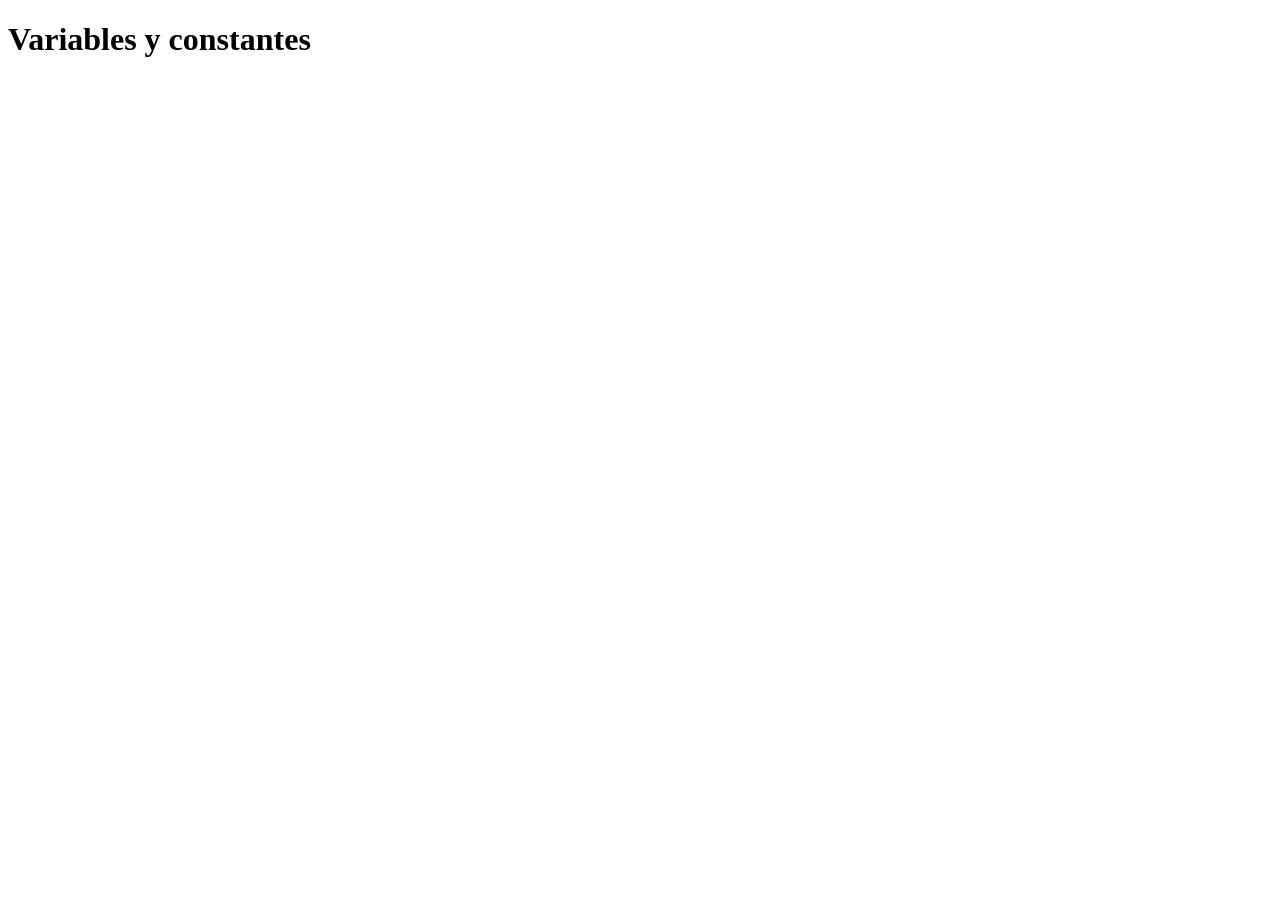
<file: JavaScript/index.html>
<!DOCTYPE html>
<html lang="en">
<head>
    <meta charset="UTF-8">
    <meta name="viewport" content="width=, initial-scale=1.0">
    <title>Document</title>
  
</head>
<body>
    <h1>Variables y constantes</h1>
    <!-- <h2>Area de un círculo</h2>
    <br>
    <h2>Ingrese el radio del círculo</h2>
    <input type="text" id="radio">
    <h2>resultado</h2>
    <input type="button" onclick="area()" value="AREA">
    <input type="text" id="resultado"> -->

    <div id="caja"></div>
    <script src="metodo.js"></script>
</body>
</html>
</file>
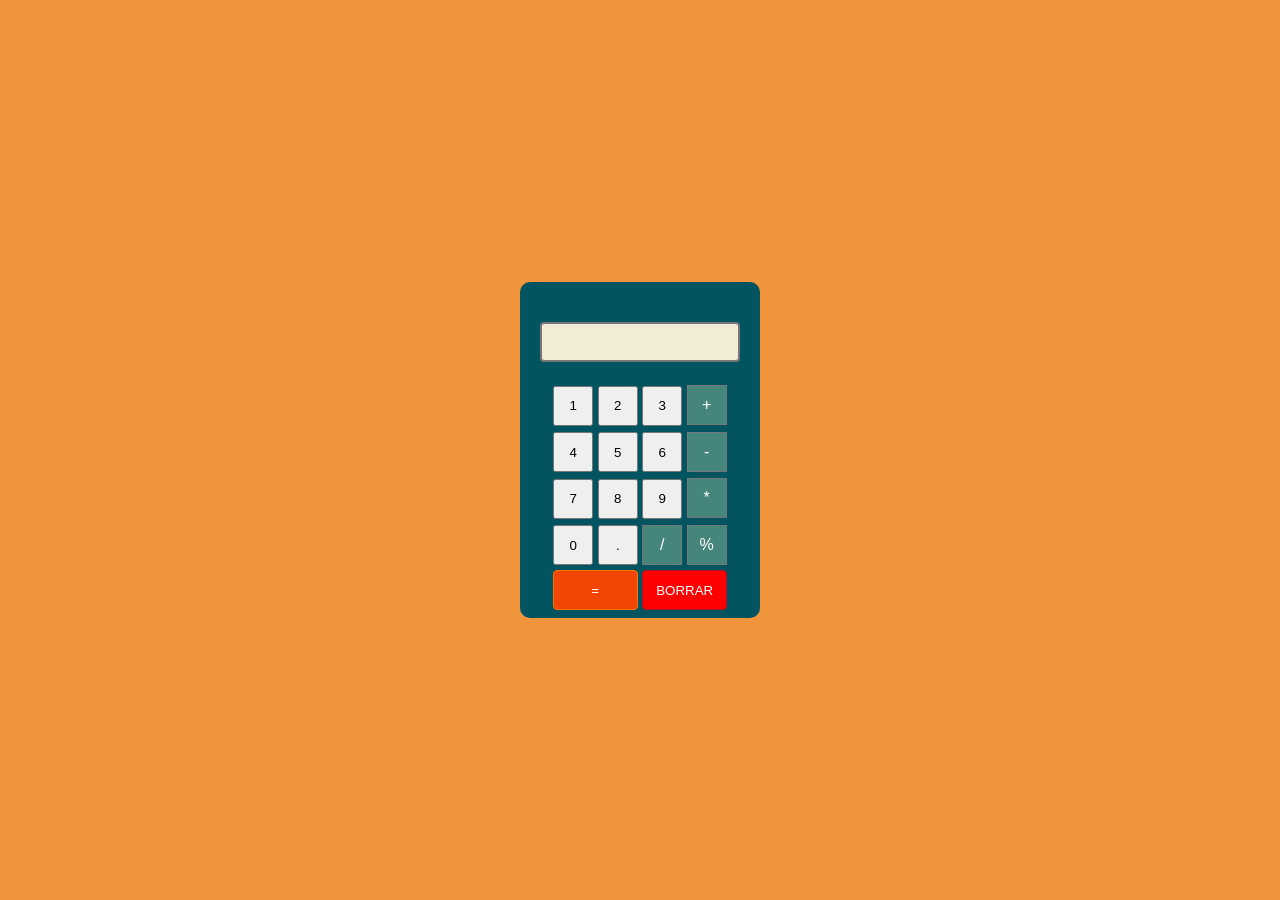
<file: JavaScript/calculadora_proyecto/calculadora.html>
<!DOCTYPE html>
<html lang="en">
<head>
    <meta charset="UTF-8">
    <meta name="viewport" content="width=device-width, initial-scale=1.0">
    <link rel="stylesheet" href="estilos.css">
    <title>Document</title>
</head>
<body>
    <div class="micalculadora">
        <form name="calculadora" id="calculadora">
            <input type="text" name="display" id="display">
            <div>
                <input type="button" id="uno" value="1" onclick="valor(document.getElementById('uno').value)">
                <input type="button" id="dos" value="2" onclick="valor(document.getElementById('dos').value)">
                <input type="button" id="tres" value="3" onclick="valor(document.getElementById('tres').value)">
                <input type="button" id="suma" value="+" onclick="valor(document.getElementById('suma').value)">
            </div>

            <div>
                <input type="button" id="cuatro" value="4" onclick="valor(document.getElementById('cuatro').value)">
                <input type="button" id="cinco" value="5" onclick="valor(document.getElementById('cinco').value)">
                <input type="button" id="seis" value="6" onclick="valor(document.getElementById('seis').value)">
                <input type="button" id="resta" value="-" onclick="valor(document.getElementById('resta').value)">
            </div>

            <div>
                <input type="button" id="siete" value="7" onclick="valor(document.getElementById('siete').value)">
                <input type="button" id="ocho" value="8" onclick="valor(document.getElementById('ocho').value)">
                <input type="button" id="nueve" value="9" onclick="valor(document.getElementById('nueve').value)">
                <input type="button" id="multiplicacion" value="*" onclick="valor(document.getElementById('multiplicacion').value)">
            </div>

            <div>
                <input type="button" id="cero" value="0" onclick="valor(document.getElementById('cero').value)">
                <input type="button" id="decimal" value="." onclick="valor(document.getElementById('decimal').value)">
                <input type="button" id="div" value="/" onclick="valor(document.getElementById('div').value)">
                <input type="button" id="porc" value="%" onclick="valor(document.getElementById('porc').value)">

        </form>


    </div>
    <div class="resultado">
        <input type="button" id="igual" value="=" onclick="cal_resultado()">
        <button type="button" id="borrar" value="" onclick="borrardisplay(document.getElementById('borrar').value)">BORRAR  </button>
    </div>
    
    <script src="cal.js"></script>
</body>
</html>
</file>
<file: JavaScript/calculadora_proyecto/estilos.css>
*{
    margin: 0;
    padding: 0;
    outline: none;
    box-sizing: border-box;
}
body{
    font-family: 'Roboto', sans-serif;
    display: flex;
    justify-content: center;
    align-items: center;
    min-height: 100vh;
    background: #f1953c;
}
body div.micalculadora{
    text-align: center;
    justify-content: center;
    align-items: center;
    width: 240px;
    margin: 0 auto;
    background: #025460;
    border-radius: 10px;
}
div input[type='button'], button{
    width: 40px;
    height: 40px;
    margin: 3px 0;
}
div input[type='text']{
    width: 200px;
    height: 40px;
    background: #f2ebd5;
    color: black;
    padding: 12px 20px;
    margin-top: 40px;
    margin-bottom: 20px;
    box-sizing: border-box;
    border-radius: 4px;
    border: 2px solid #777;
}

div.resultado input, div.resultado button{
    height: 40px;
    width: 85px;
    margin-top: 2px;
    margin-bottom: 8px;
    border-radius: 4px;
}
div.resultado button{
    background-color: red;
    color: white;
    border: 1px solid #a91225;
}

div.resultado input{
    background-color: #f24607;
    color: white;
    border: 1px solid #ff7300;
}

#suma, #resta, #multiplicacion, #div, #porc{
    background-color: #45857c;
    color: white;
    border: 1px solid #777;
    font-size: 16px;
    font-family: Verdana, Geneva, Tahoma, sans-serif;
}
</file>
